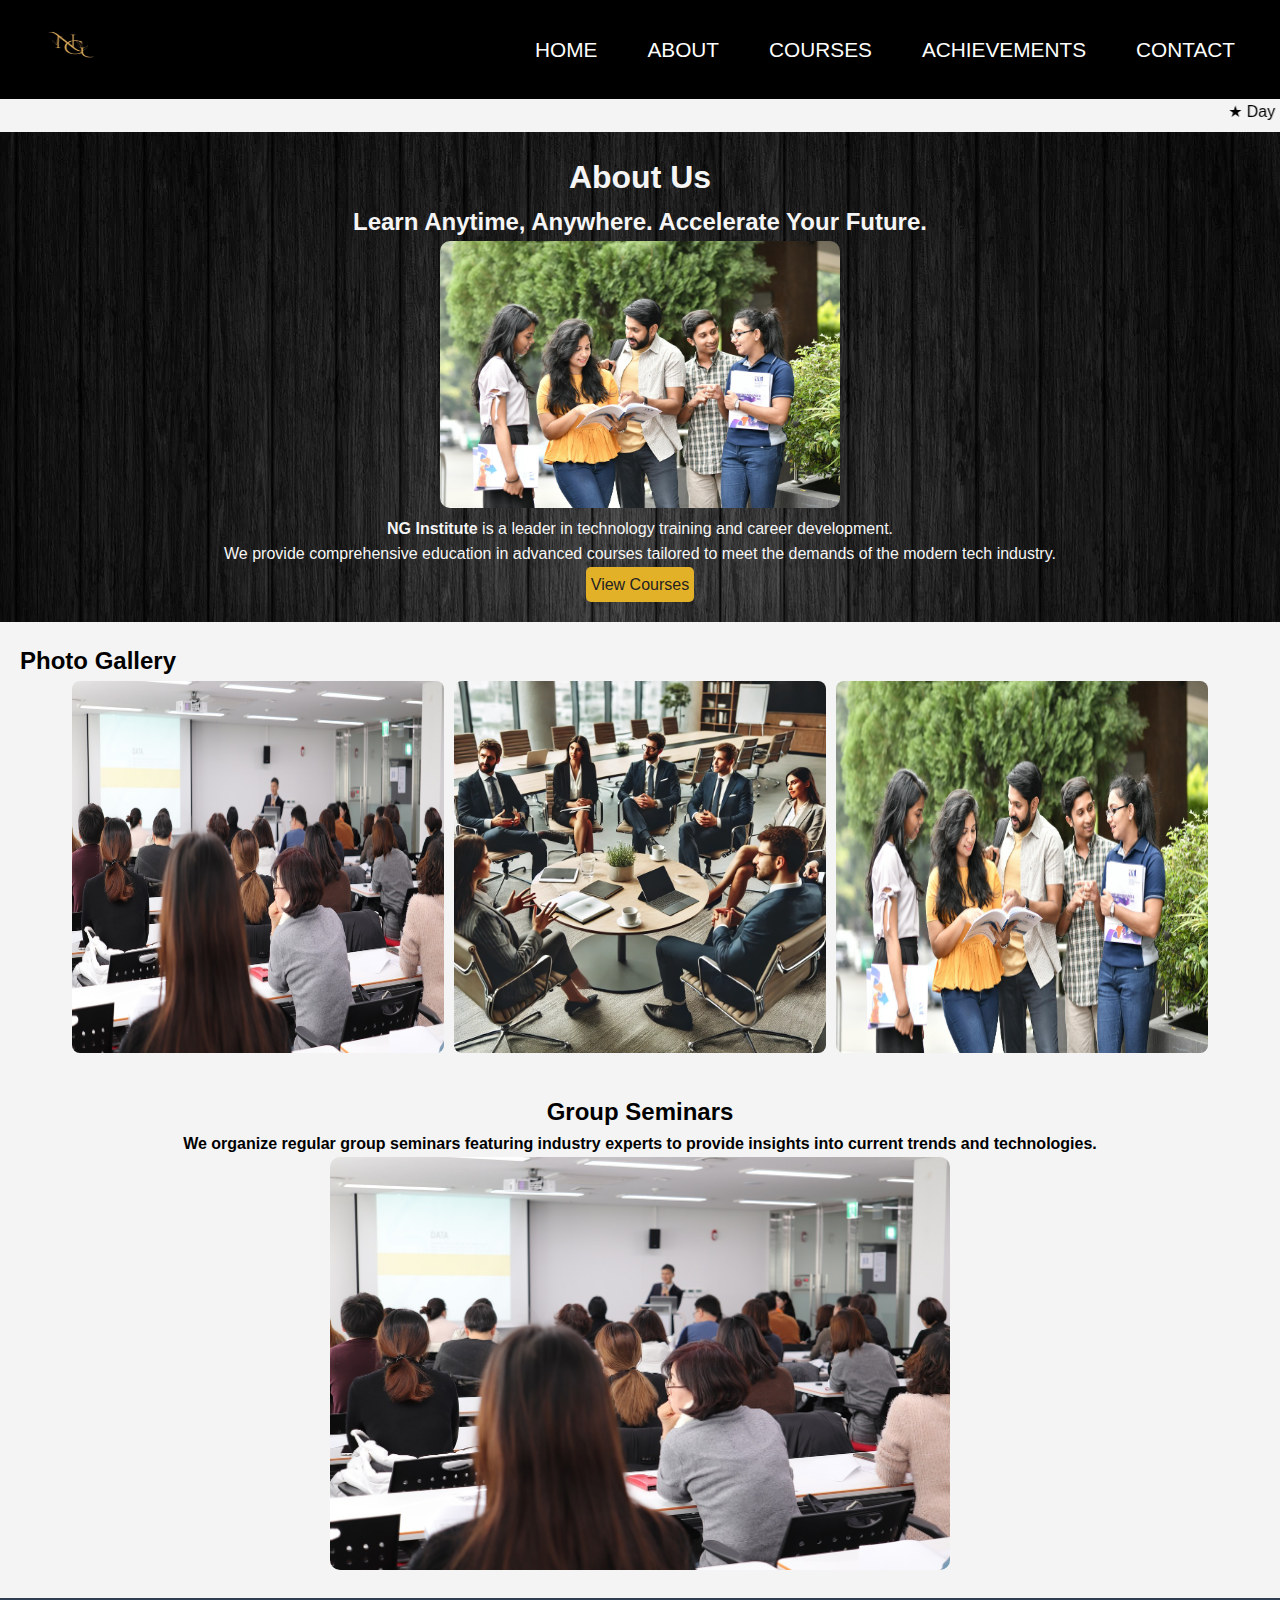
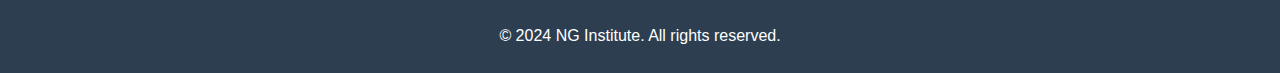
<file: about.html>
<!DOCTYPE html>
<html lang="en">
<head>
    <meta charset="UTF-8">
    <meta name="viewport" content="width=device-width, initial-scale=1.0">
    <link rel="stylesheet" href="style.css">
    <link rel="stylesheet" href="about.css">
    <link rel="stylesheet" href="courses.css">
    <link rel="stylesheet" href="achivement.css">
    <link rel="stylesheet" href="contact.css">
    <title>NG Institute</title>
</head>
<body>
    <header>
        <nav class="navbar">
            <div class="logo">
                <img src="./images/LOGO.png" alt="NG Institute Logo">
            </div>
            <ul>
                <li><a href="index.html">HOME</a></li>
                <li><a href="about.html">ABOUT</a></li>
                <li><a href="courses.html">COURSES</a></li>
                <li><a href="achivement.html">ACHIEVEMENTS</a></li>
                <li><a href="contact.html">CONTACT</a></li>
            </ul>
        </nav>
        <marquee>
            <p>★ Day 1 Offer Letter ★ 100% Job Guarantee ★ Lifetime Career Assistance ★ Advanced Training</p>
        </marquee>
    </header>

    <!-- About Section -->
    <section class="about">
        <h1>About Us</h1>
        <h2>Learn Anytime, Anywhere. Accelerate Your Future.</h2>
        <div class="about-content">
            <img src="./images/bg2.jpg" alt="NG Institute" class="about-image">
            <p><b>NG Institute </b>is a leader in technology training and career development.<br> We provide comprehensive education in advanced courses tailored to meet the demands of the modern tech industry.</p>
            <a href="courses.html" class="btn">View Courses</a>
        </div>
    </section>

 <!-- Photo Gallery Section -->
 <section class="gallery">
    <h2>Photo Gallery</h2>
    <div class="slides">
        <img src="./images/semi.jpg" alt="">
        <img src="./images/gd.jpeg" alt="">
        <img src="./images/bg2.jpg" alt="">

    </div>
    </div>
</section>


 <!-- Group Seminar Section -->
 <section class="seminar">
    <h2>Group Seminars</h2>
    <p>We organize regular group seminars featuring industry experts to provide insights into current trends and technologies.</p>
    <img src="./images/semi.jpg" alt="Group Seminar" class="seminar-image">
</section>



     <!-- Footer Section -->
     <footer>
        <p>&copy; 2024 NG Institute. All rights reserved.</p>
    </footer>

</body>
</html>
</file>
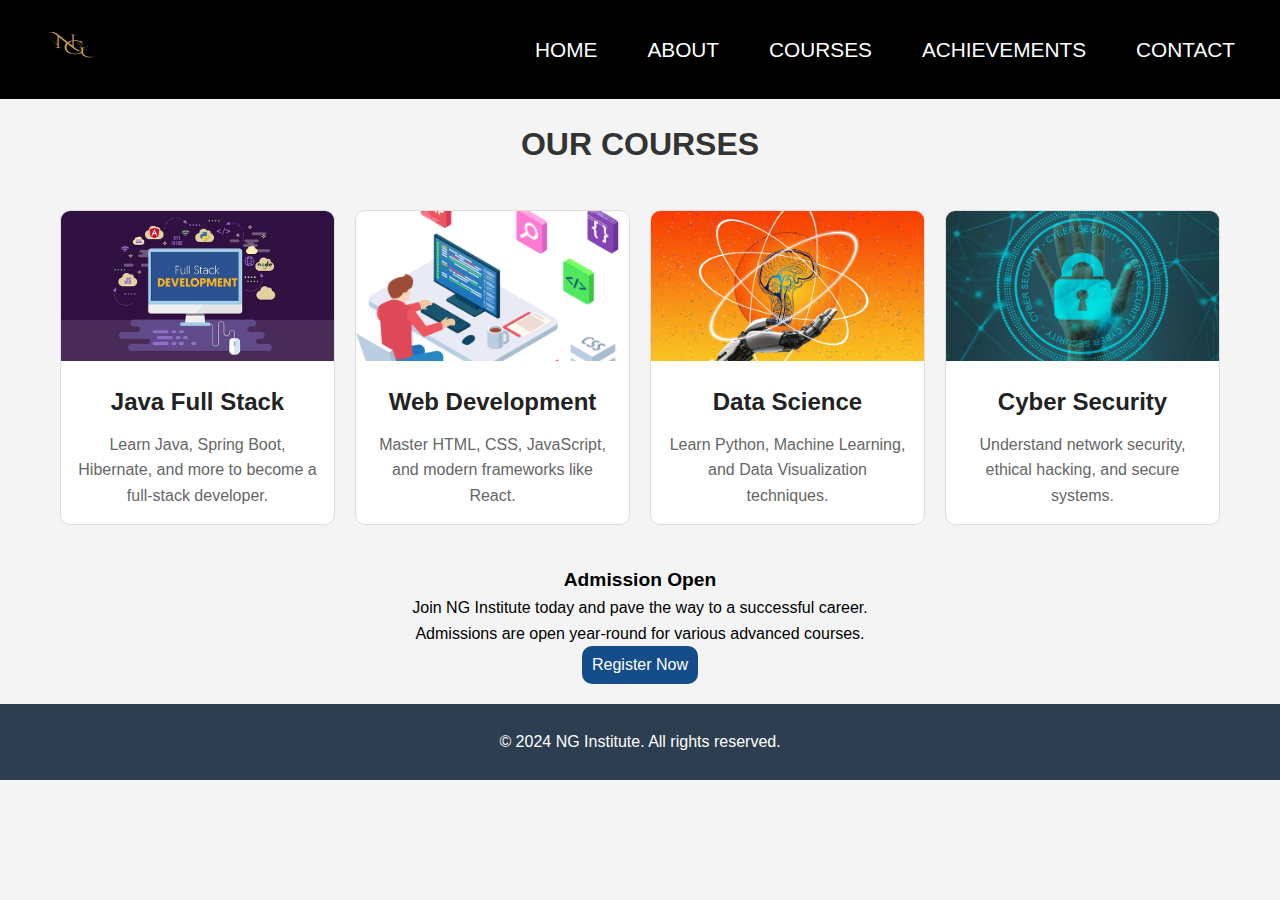
<file: courses.html>
<!DOCTYPE html>
<html lang="en">
<head>
    <meta charset="UTF-8">
    <meta name="viewport" content="width=device-width, initial-scale=1.0">
    <link rel="stylesheet" href="style.css">
    <link rel="stylesheet" href="about.css">
    <link rel="stylesheet" href="courses.css">
    <link rel="stylesheet" href="achivement.css">
    <link rel="stylesheet" href="contact.css">
    <title>Courses - NG Institute</title>
</head>
<body>
    <header>
        <nav class="navbar">
            <div class="logo">
                <img src="./images/LOGO.png" alt="NG Institute Logo">
            </div>
            <ul>
                <li><a href="index.html">HOME</a></li>
                <li><a href="about.html">ABOUT</a></li>
                <li><a href="courses.html" class="active">COURSES</a></li>
                <li><a href="achivement.html">ACHIEVEMENTS</a></li>
                <li><a href="contact.html">CONTACT</a></li>
            </ul>
        </nav>
    </header>
        <section class="courses">
            <h1 class="section-title">Our Courses</h1>
            <div class="course-grid">
                <div class="course-card">
                    <img src="./images/image2.png" alt="Java Full Stack">
                    <h2>Java Full Stack</h2>
                    <p>Learn Java, Spring Boot, Hibernate, and more to become a full-stack developer.</p>
                </div>
                <div class="course-card">
                    <img src="./images/web.jpeg" alt="Web Development">
                    <h2>Web Development</h2>
                    <p>Master HTML, CSS, JavaScript, and modern frameworks like React.</p>
                </div>
                <div class="course-card">
                    <img src="./images/image.png" alt="Data Science">
                    <h2>Data Science</h2>
                    <p>Learn Python, Machine Learning, and Data Visualization techniques.</p>
                </div>
                <div class="course-card">
                    <img src="./images/cyber.jpg" alt="Cyber Security">
                    <h2>Cyber Security</h2>
                    <p>Understand network security, ethical hacking, and secure systems.</p>
                </div>
            </div>
        </section>

         <!-- Admission Section -->
    <section class="admission">
        <h2>Admission Open</h2>
        <p>Join NG Institute today and pave the way to a successful career.<br> Admissions are open year-round for various advanced courses.</p>
        <button class="btn">Register Now</button>
    </section>
    <footer>
        <p>&copy; 2024 NG Institute. All rights reserved.</p>
    </footer>
</body>
</html>
</file>
<file: style.css>
* {
    margin: 0;
    padding: 0;
    box-sizing: border-box;
}
body {
    font-family: Arial, sans-serif;
    line-height: 1.6;
    margin: 0;
    background-color: #f4f4f4;
}

/* Logo Style */
.logo {
    width: 20px;
    height: 60%; 
    /* border: 2px solid white; */
    border-radius: 50%;
    /* background-color: rgba(69, 152, 240, 0.) */
  }
    .logo img {
    margin-top: 1px;
    height: 70px;
    width: 500%;
    color: rgba(240, 224, 224, 0.557);
    border-radius: 50%;
    }
  
/* Navbar */
.navbar {
    display: flex;
    justify-content: space-between;
    align-items: center;
    padding: 10px 20px;
    background:black;
    color: #fff;
    position: sticky;
    top: 0;
    z-index: 1000;
}
.navbar ul {
    list-style: none;
    display: flex;
}
.navbar ul li {
    margin: 0 10px;
    font-size: 1.3rem;
}
.navbar ul li a {
    color:white;
    text-decoration: none;
    padding: 5px 15px;
    border-radius: 20px;
    transition: 0.3s;
}
.navbar ul li a:hover {
    color: black;
    background-color: white; 
}

/* Video Banner */
.video-banner {
    position: relative;
    height: 100vh;
    width: 100%;
    overflow: hidden;
}
.video-banner video {
    position: absolute;
    top: 50%;
    left: 50%;
    transform: translate(-50%, -50%);
    min-width: 100%;
    min-height: 100%;
    z-index: -1;
}

.video-banner .overlay {
    position: absolute;
    top: 0;
    left: 0;
    width: 100%;
    height: 100%;
    background: rgba(0, 0, 0, 0.6);
    z-index: 1;
}
.video-banner .content {
    position: absolute;
    top: 50%;
    left: 50%;
    transform: translate(-50%, -50%);
    text-align: center;
    color: #fff;
    z-index: 2;
}
.video-banner .content h1 {
    font-size: 3rem;
    margin-bottom: 10px;
    animation: fadeIn 1.5s ease;
}
.video-banner .content p {
    font-size: 1.2rem;
    margin-bottom: 20px;
    animation: fadeIn 2s ease;
}
.video-banner .btn {
    display: inline-block;
    padding: 10px 10px;
    background: #e3b127;
    color: #222;
    border-radius: 50px;
    text-decoration: none;
    font-size: 1rem;
    border-radius: 5px;
}
.video-banner .btn:hover {
    background: #d3861b;
    transform: scale(1.1);
     } 

/* Footer Section */
footer {
background-color: #2c3e50;
color: white;
text-align: center;
padding: 25px;
}

/* Animations */
  @keyframes fadeIn {
    from {
        opacity: 0;
        transform: translateY(20px);
    }
    to {
        opacity: 1;
        transform: translateY(0);
    }
} 


/* Media Query for Mobile Devices */
@media (max-width: 768px) {
    .navbar ul {
        flex-direction: column;
        align-items: center;
        padding: 10px 0;
    }

    .navbar ul li {
        margin: 10px 0;
        font-size: 1rem;
    }

    .video-banner .content h1 {
        font-size: 2rem;
    }

    .video-banner .content p {
        font-size: 1rem;
    }

    .video-banner .btn {
        padding: 8px 15px;
        font-size: 0.9rem;
    }
}

/* Media Query for Tablets */
@media (max-width: 1024px) {
    .navbar ul li {
        font-size: 1.1rem;
    }

    .video-banner .content h1 {
        font-size: 2.5rem;
    }

    .video-banner .content p {
        font-size: 1.1rem;
    }

    .video-banner .btn {
        padding: 8px 20px;
        font-size: 0.95rem;
    }
}
</file>
<file: about.css>
/* About Section */
.about {
    padding: 20px;
    text-align: center;
    background: url(./images/bl.jpeg);
}
.about h1{
color:whitesmoke;

}
.about h2{
    color:whitesmoke ;
   /* text-align: justify; */
}
.about p{
    color:whitesmoke;
     text-align: center;
}

.about-image {
    width: 100%;
    max-width: 400px;
    border-radius: 10px;
}
.btn {
    display: inline-block;
    padding: 5px 5px;
    background: #e3b127;
    color: #222;
    border-radius: 30px;
    text-decoration: none;
    font-size: 1rem;
    border-radius: 5px;
}
.btn:hover {
    background: #d3861b;
    transform: scale(1.1);
     } 

 /* Photo Gallery */
.gallery {
    padding: 20px;
}

.slides {
    display: flex;
    gap: 10px;
    justify-content: center;
}

.slides img {
    width: 30%;
    border-radius: 8px;
} 

/* Seminar Section */
.seminar {
    padding: 20px;
    text-align: center;
}
.seminar p {
    font-weight: bold;
    text-align: center;
}
.seminar-image {
    width: 50%;
    border-radius: 10px;
}

/* For tablets (768px and smaller) */
@media screen and (max-width: 768px) {
    .about {
        padding: 15px;
    }
    
    .about h1, 
    .about h2, 
    .about p {
        font-size: 1rem; 
    }

    .about-image {
        max-width: 300px;
    }

    .gallery .slides img {
        width: 45%; 
    }

    .seminar-image {
        width: 70%;
    }
}

/* For mobile devices (480px and smaller) */
@media screen and (max-width: 480px) {
    .about {
        padding: 10px;
        text-align: left; 
    }

    .about h1, 
    .about h2, 
    .about p {
        font-size: 0.9rem;
    }

    .about-image {
        max-width: 250px;
    }

    .btn {
        font-size: 0.8rem; 
        padding: 5px 10px; 
    }

    .gallery .slides {
        flex-direction: column; 
    }

    .gallery .slides img {
        width: 80%; 
    }

    .seminar {
        text-align: left; 
    }

    .seminar-image {
        width: 90%; 
    }
}
</file>
<file: courses.css>
/* Section Title */
.section-title {
    text-align: center;
    margin: 20px 0;
    font-size: 2rem;
    color: #333;
    text-transform: uppercase;
}

/* Courses Grid */
.course-grid {
    display: grid;
    grid-template-columns: repeat(auto-fit, minmax(250px, 1fr));
    gap: 20px;
    margin: 0 auto;
    padding: 20px;
    max-width: 1200px;
}

/* Course Card */
.course-card {
    background: #fff;
    border: 1px solid #ddd;
    border-radius: 10px;
    overflow: hidden;
    text-align: center;
    transition: transform 0.3s, box-shadow 0.3s;
}
.course-card img {
    width: 100%;
    height: 150px;
    object-fit: cover;
}
.course-card h2 {
    margin: 15px 0 10px;
    font-size: 1.5rem;
    color: #222;
}
.course-card p {
    font-size: 1rem;
    color: #666;
    padding: 0 15px 15px;
}
.course-card:hover {
    transform: scale(1.05);
    box-shadow: 0 4px 8px rgba(0, 0, 0, 0.2);
}

/* Admission Section */
.admission {
    text-align: center;
    padding: 20px;
}
.admission h2 {
    font-size:larger;
}

.admission .btn {
    background-color: #144d89;
    color: white;
    padding: 10px 10px;
    border: none;
    border-radius: 10px;
    cursor: pointer;
}
.admission .btn:hover {
    background-color: rgb(21, 12, 144);
}
   
/* For tablets  */
@media screen and (max-width: 768px) {
    .section-title {
        font-size: 1.8rem;
        margin: 15px 0;
    }

    .course-grid {
        grid-template-columns: repeat(auto-fit, minmax(200px, 1fr)); 
        gap: 15px; 
    }

    .course-card h2 {
        font-size: 1.3rem;
    }

    .course-card p {
        font-size: 0.9rem;
    }

    .admission h2 {
        font-size: 1.5rem; 
    }

    .admission .btn {
        font-size: 0.9rem; 
        padding: 8px 15px; 
    }
}

/* For mobile devices  */
@media screen and (max-width: 480px) {
    .section-title {
        font-size: 1.5rem;
        margin: 10px 0;
    }

    .course-grid {
        grid-template-columns: 1fr; 
    }

    .course-card h2 {
        font-size: 1.2rem; 
    }

    .course-card p {
        font-size: 0.8rem; 
    }

    .admission h2 {
        font-size: 1.2rem;
    }

    .admission .btn {
        font-size: 0.8rem; 
        padding: 6px 10px;
    }
}
</file>
<file: achivement.css>
/* Achievements Section */
.achievements {
    padding: 50px 20px;
    background: #f9f9f9;
    background: url(trophy.jpg);
}

/* Achievements Grid */
.achievements-grid {
    display: grid;
    grid-template-columns: repeat(auto-fit, minmax(250px, 1fr));
    gap: 20px;
    max-width: 1200px;
    margin: 0 auto;
    text-align: center;
}

/* Achievement Card */
.achievement-card {
    background: #563737;
    border: 2px solid #ddd;
    border-radius: 10px;
    padding: 20px;
    box-shadow: 0 4px 6px rgba(0, 0, 0, 0.1);
    transition: transform 0.3s, box-shadow 0.3s;
}
.achievement-card h2 {
    font-size: 1.5rem;
    color: #e6dddd;
    margin-bottom: 10px;
}
.achievement-card p {
    font-size: 1rem;
    color: #cabbbb;
}
.achievement-card:hover {
    transform: translateY(-10px);
    box-shadow: 0 8px 12px rgba(0, 0, 0, 0.2);
}
</file>
<file: contact.css>
/* Contact Section */
.contact {
    padding: 50px 20px;
    background: #f4f4f4;
    background: url(bg1.jpg);
    background-size: cover;
    background-repeat: no-repeat;
    background-position: center;
}

/* Contact Wrapper */
.contact-wrapper {
    display: flex;
    flex-wrap: wrap;
    gap: 30px;
    max-width: 1200px;
    margin: 0 auto;
    align-items: flex-start;
}

/* Contact Info */
.contact-info {
    flex: 1;
    min-width: 300px;
}
.contact h1 {
  color: rgb(21, 2, 2);
}
.contact-info h2 {
    font-size: 1.8rem;
    margin-bottom: 15px;
    color:rgb(16, 2, 2);
}
.contact-info p {
    font-size: 1rem;
    color: rgb(16, 2, 2);
    margin-bottom: 20px;
    line-height: 1.5;
}
.contact-info ul {
    list-style: none;
    padding: 0;
}
.contact-info ul li {
    font-size: 1rem;
    color: rgb(16, 2, 2);
    margin-bottom: 10px;
}

/* Contact Form */
.contact-form {
    flex: 1;
    min-width: 200px;
    background: rgb(27, 1, 1);
    padding: 10px;
    border-radius: 10px;
    box-shadow: 0 4px 6px rgba(0, 0, 0, 0.1);
}
.contact-form h2 {
    font-size: 1.8rem;
    margin-bottom: 15px;
    color: white;
}
.contact-form label {
    display: block;
    margin-bottom: 5px;
    font-weight: bold;
    color:white;
}
.contact-form input, .contact-form textarea {
    width: 100%;
    padding: 10px;
    margin-bottom: 15px;
    border: 1px solid #ddd;
    border-radius: 4px;
    font-size: 1rem;
    color: #e4e3e3;
}
.contact-form button {
    background: #007BFF;
    color: #fff;
    padding: 10px 10px;
    border: none;
    border-radius: 10px;
    font-size: 1rem;
    cursor: pointer;
    transition: background 0.3s ease;
}
.contact-form button:hover {
    background: #0056b3;
}

/* For tablets (768px and smaller) */
@media screen and (max-width: 768px) {
    .contact-wrapper {
        flex-direction: column; /* Stack items vertically */
        gap: 20px; /* Reduce gap between items */
    }

    .contact-info, 
    .contact-form {
        min-width: 100%; /* Full width for both sections */
    }
}

/* For mobile devices (480px and smaller) */
@media screen and (max-width: 480px) {
    .contact {
        padding: 30px 10px; /* Reduce padding for smaller screens */
    }

    .contact-info h2, 
    .contact-form h2 {
        font-size: 1.5rem; /* Adjust font size for headings */
    }

    .contact-info p, 
    .contact-info ul li, 
    .contact-form label, 
    .contact-form input, 
    .contact-form textarea {
        font-size: 0.9rem; /* Adjust text size */
    }

    .contact-form button {
        font-size: 0.9rem; /* Adjust button text size */
        padding: 8px 10px; /* Reduce button padding */
    }
}
</file>
